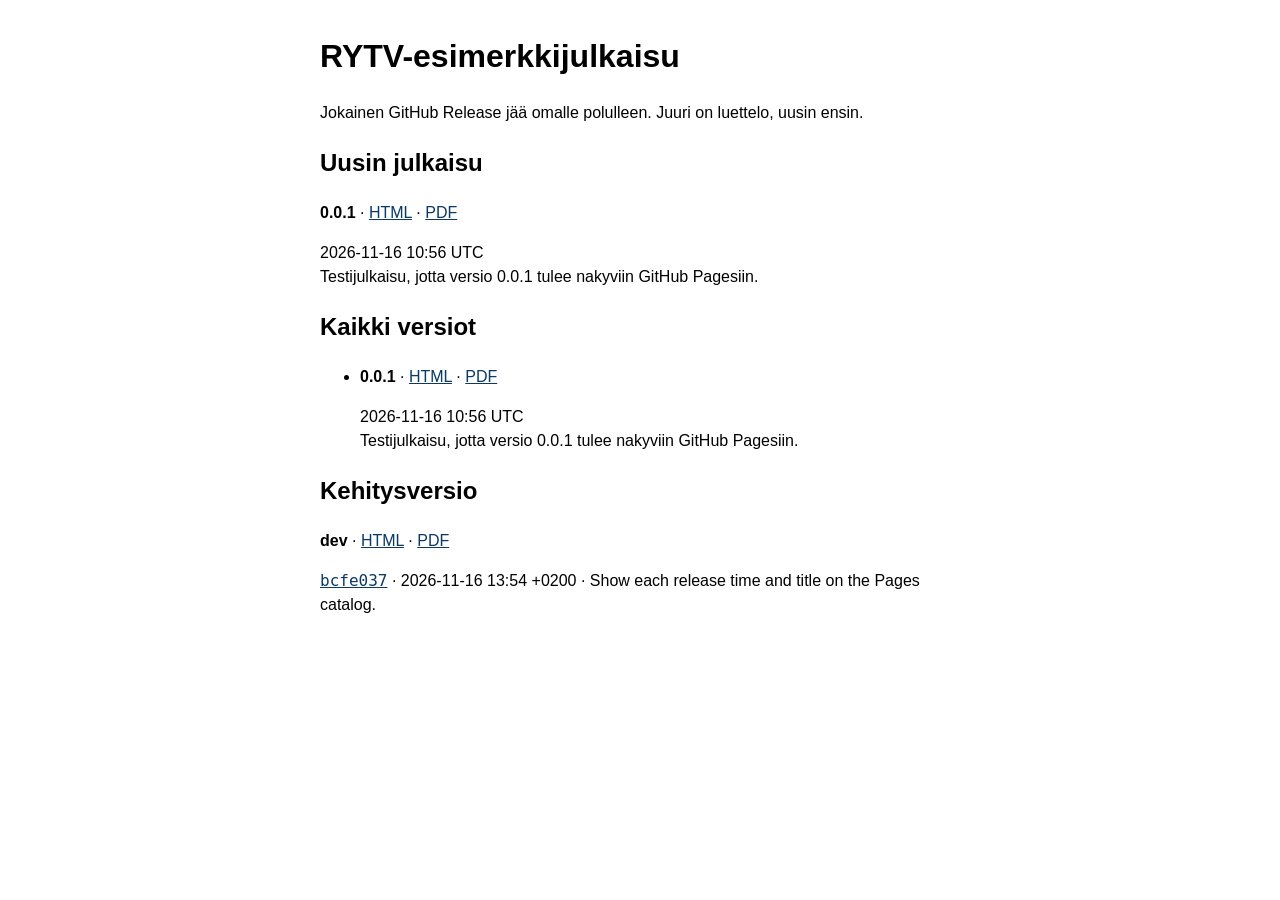
<file: index.html>
<!DOCTYPE html>
<html lang="fi">
<head>
  <meta charset="utf-8">
  <meta name="viewport" content="width=device-width, initial-scale=1">
  <title>RYTV-esimerkkijulkaisu</title>
  <style>
    body { font-family: sans-serif; line-height: 1.5; max-width: 40rem; margin: 2rem auto; padding: 0 1rem; }
    a { color: #0b3a66; }
    code { font-family: ui-monospace, monospace; }
    .release-note { margin: 0.2rem 0 0.8rem; }
  </style>
</head>
<body>
  <h1>RYTV-esimerkkijulkaisu</h1>
  <p>Jokainen GitHub Release jää omalle polulleen. Juuri on luettelo, uusin ensin.</p>
  <h2>Uusin julkaisu</h2>
  <p><strong>0.0.1</strong> · <a href="versions/0.0.1/html/index.html">HTML</a> · <a href="versions/0.0.1/publication.pdf">PDF</a></p>
  <p class="release-note">2026-11-16 10:56 UTC<br>Testijulkaisu, jotta versio 0.0.1 tulee nakyviin GitHub Pagesiin.</p>

  <h2>Kaikki versiot</h2>
  <ul>
    <li>
  <p><strong>0.0.1</strong> · <a href="versions/0.0.1/html/index.html">HTML</a> · <a href="versions/0.0.1/publication.pdf">PDF</a></p>
  <p class="release-note">2026-11-16 10:56 UTC<br>Testijulkaisu, jotta versio 0.0.1 tulee nakyviin GitHub Pagesiin.</p>
    </li>
  </ul>

  <h2>Kehitysversio</h2>
  <p><strong>dev</strong> · <a href="dev/html/index.html">HTML</a> · <a href="dev/publication.pdf">PDF</a></p>
  <p><a href="https://github.com/mvesanen/rytv-publication-template/commit/bcfe0375f6f6277e35570f69616987c75de28698"><code>bcfe037</code></a> · 2026-11-16 13:54 +0200 · Show each release time and title on the Pages catalog.</p>

</body>
</html>
</file>
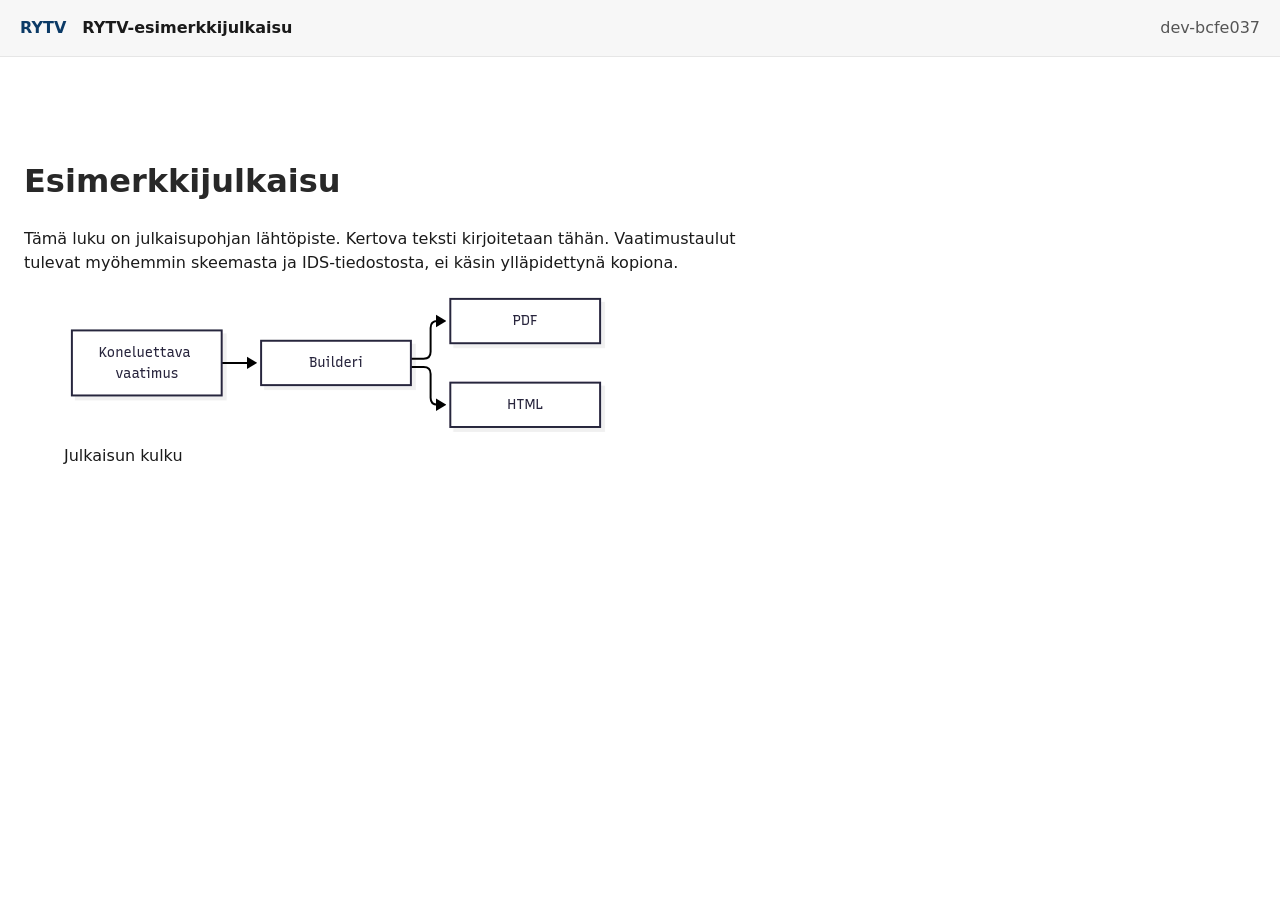
<file: dev/html/index.html>
<!DOCTYPE html>
<html lang="fi">
<head>
  <meta charset="utf-8">
  <meta name="viewport" content="width=device-width, initial-scale=1">
  <meta name="generator" content="pandoc">
  <title>RYTV-esimerkkijulkaisu</title>
  <link rel="stylesheet" href="styles.css">
</head>
<body>
<p class="rytv-revision"><a href="https://github.com/mvesanen/rytv-publication-template/commit/bcfe0375f6f6277e35570f69616987c75de28698"><code>bcfe037</code></a> · 2026-11-16 13:54 +0200 · Show each release time and title on the Pages catalog.</p>

  <header class="topbar">
    <span class="brand">RYTV</span>
    <span class="doctitle">RYTV-esimerkkijulkaisu</span>
    <span class="version">dev-bcfe037</span>
  </header>
  <div class="layout">
    <main>
<h1 id="esimerkkijulkaisu">Esimerkkijulkaisu</h1>
<p>Tämä luku on julkaisupohjan lähtöpiste. Kertova teksti kirjoitetaan
tähän. Vaatimustaulut tulevat myöhemmin skeemasta ja IDS-tiedostosta, ei
käsin ylläpidettynä kopiona.</p>
<figure>
<img src="media/overview.png" alt="Julkaisun kulku" />
<figcaption aria-hidden="true">Julkaisun kulku</figcaption>
</figure>
    </main>
  </div>
</body>
</html>
</file>
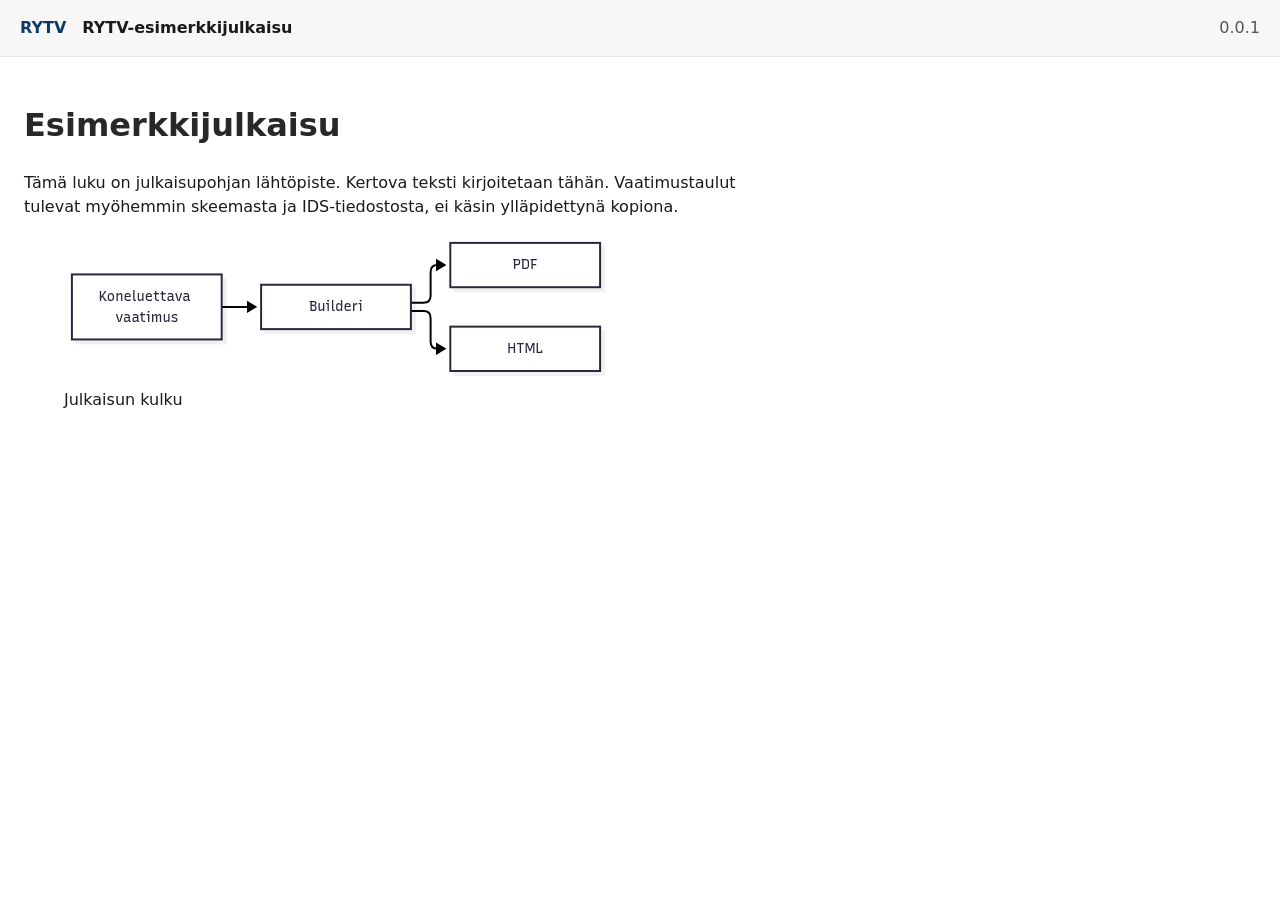
<file: versions/0.0.1/html/index.html>
<!DOCTYPE html>
<html lang="fi">
<head>
  <meta charset="utf-8">
  <meta name="viewport" content="width=device-width, initial-scale=1">
  <meta name="generator" content="pandoc">
  <title>RYTV-esimerkkijulkaisu</title>
  <link rel="stylesheet" href="styles.css">
</head>
<body>
  <header class="topbar">
    <span class="brand">RYTV</span>
    <span class="doctitle">RYTV-esimerkkijulkaisu</span>
    <span class="version">0.0.1</span>
  </header>
  <div class="layout">
    <main>
<h1 id="esimerkkijulkaisu">Esimerkkijulkaisu</h1>
<p>Tämä luku on julkaisupohjan lähtöpiste. Kertova teksti kirjoitetaan
tähän. Vaatimustaulut tulevat myöhemmin skeemasta ja IDS-tiedostosta, ei
käsin ylläpidettynä kopiona.</p>
<figure>
<img src="media/overview.png" alt="Julkaisun kulku" />
<figcaption aria-hidden="true">Julkaisun kulku</figcaption>
</figure>
    </main>
  </div>
</body>
</html>
</file>
<file: dev/html/styles.css>
:root {
  --bar: #f7f7f7;
  --ink: #1a1a1a;
  --brand: #0b3a66;
  --line: #e6e6e6;
  --row: #f5f5f5;
}

body {
  margin: 0;
  color: var(--ink);
  font-family: "Segoe UI", "DejaVu Sans", sans-serif;
  line-height: 1.5;
}

.topbar {
  position: fixed;
  top: 0;
  right: 0;
  left: 0;
  z-index: 2;
  display: flex;
  align-items: center;
  gap: 1rem;
  height: 56px;
  padding: 0 1.25rem;
  background: var(--bar);
  border-bottom: 1px solid var(--line);
}

.brand {
  color: var(--brand);
  font-weight: 700;
}

.doctitle {
  font-weight: 600;
}

.version {
  margin-left: auto;
  color: #555;
}

.layout {
  padding-top: 56px;
}

main {
  max-width: 46rem;
  margin: 0 auto;
  padding: 1.5rem;
}

main img {
  max-width: 100%;
  height: auto;
}

h1,
h2,
h3,
h4 {
  color: #282828;
  scroll-margin-top: 72px;
}

table {
  width: 100%;
  border-collapse: collapse;
}

th,
td {
  padding: 0.4rem 0.6rem;
  border: 1px solid #ccc;
}

tr:nth-child(even) {
  background: var(--row);
}

@media (min-width: 768px) {
  .layout {
    display: flex;
  }

  .sidebar {
    position: sticky;
    top: 56px;
    width: 16rem;
    height: calc(100vh - 56px);
    overflow: auto;
    padding: 1rem 1.25rem;
    border-right: 1px solid var(--line);
  }

  main {
    margin: 0;
  }
}
</file>
<file: versions/0.0.1/html/styles.css>
:root {
  --bar: #f7f7f7;
  --ink: #1a1a1a;
  --brand: #0b3a66;
  --line: #e6e6e6;
  --row: #f5f5f5;
}

body {
  margin: 0;
  color: var(--ink);
  font-family: "Segoe UI", "DejaVu Sans", sans-serif;
  line-height: 1.5;
}

.topbar {
  position: fixed;
  top: 0;
  right: 0;
  left: 0;
  z-index: 2;
  display: flex;
  align-items: center;
  gap: 1rem;
  height: 56px;
  padding: 0 1.25rem;
  background: var(--bar);
  border-bottom: 1px solid var(--line);
}

.brand {
  color: var(--brand);
  font-weight: 700;
}

.doctitle {
  font-weight: 600;
}

.version {
  margin-left: auto;
  color: #555;
}

.layout {
  padding-top: 56px;
}

main {
  max-width: 46rem;
  margin: 0 auto;
  padding: 1.5rem;
}

main img {
  max-width: 100%;
  height: auto;
}

h1,
h2,
h3,
h4 {
  color: #282828;
  scroll-margin-top: 72px;
}

table {
  width: 100%;
  border-collapse: collapse;
}

th,
td {
  padding: 0.4rem 0.6rem;
  border: 1px solid #ccc;
}

tr:nth-child(even) {
  background: var(--row);
}

@media (min-width: 768px) {
  .layout {
    display: flex;
  }

  .sidebar {
    position: sticky;
    top: 56px;
    width: 16rem;
    height: calc(100vh - 56px);
    overflow: auto;
    padding: 1rem 1.25rem;
    border-right: 1px solid var(--line);
  }

  main {
    margin: 0;
  }
}
</file>
